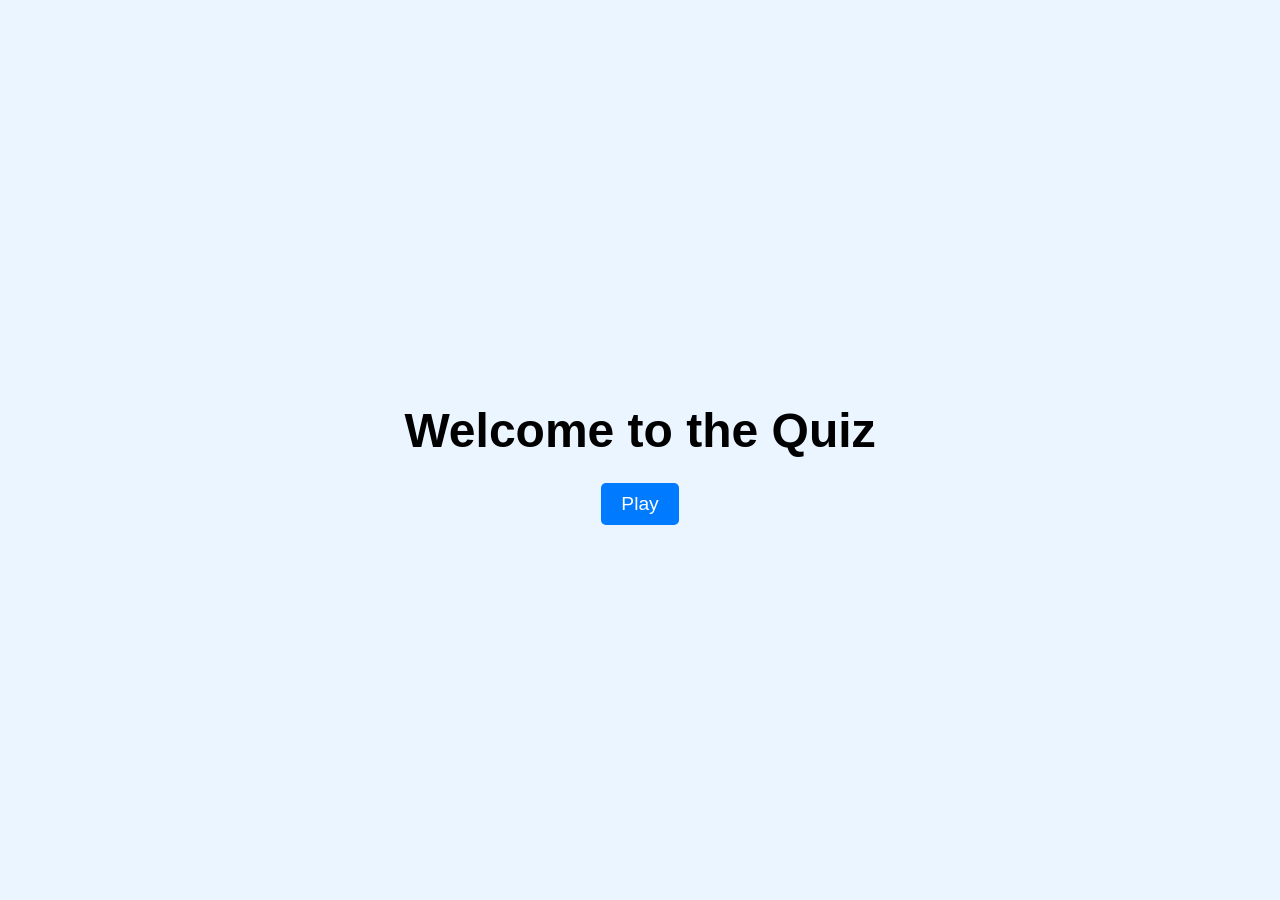
<file: index.html>
<!DOCTYPE html>
<html lang="en">
<head>
    <meta charset="UTF-8">
    <meta name="viewport" content="width=device-width, initial-scale=1.0">
    <title>Quiz App</title>
    <link rel="stylesheet" href="styles.css">
</head>
<body>
    <div class="container">
        <h1>Welcome to the Quiz</h1>
        <a href="game.html" class="btn">Play</a>
    </div>
</body>
</html>
</file>
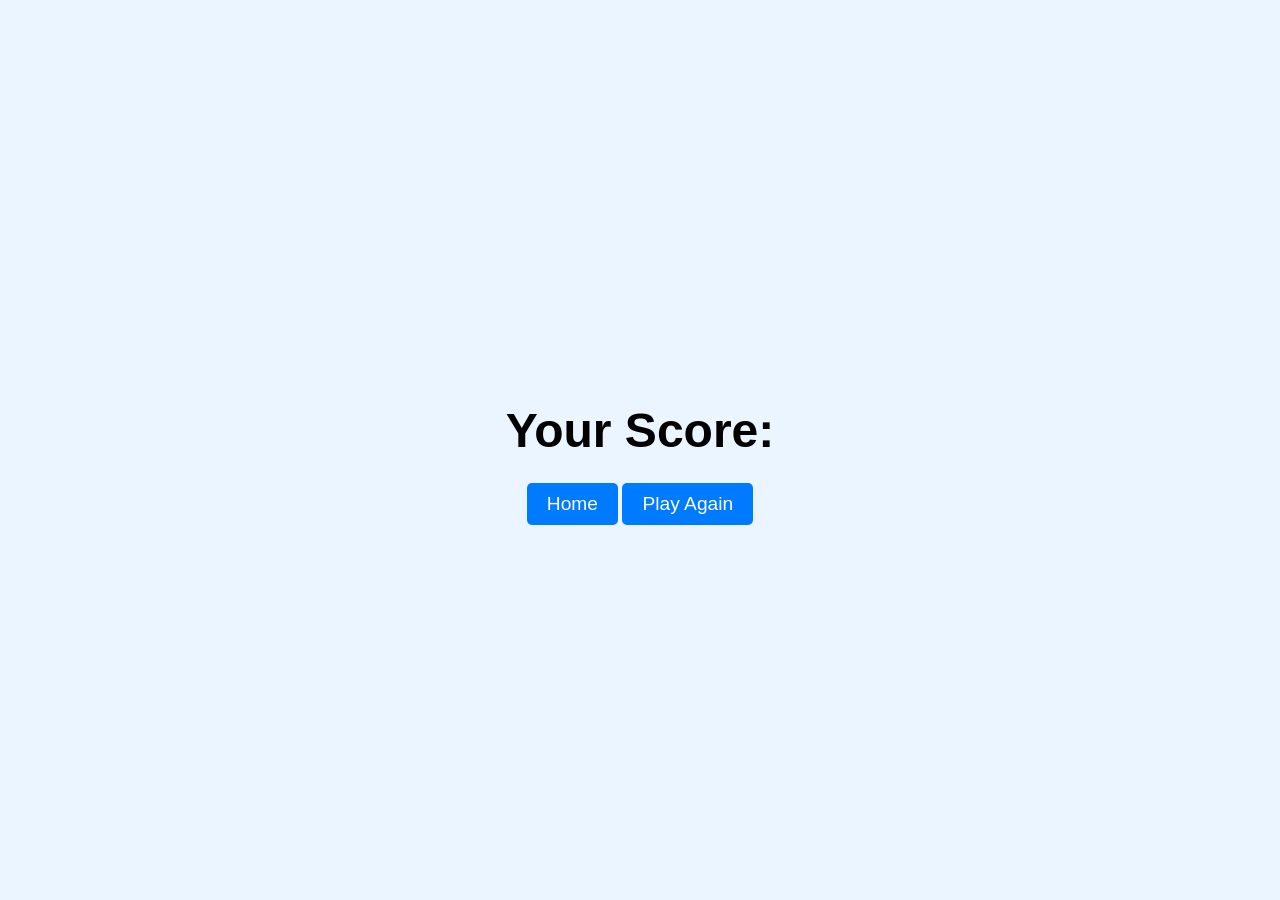
<file: end.html>
<!DOCTYPE html>
<html lang="en">
<head>
    <meta charset="UTF-8">
    <meta name="viewport" content="width=device-width, initial-scale=1.0">
    <title>Quiz End</title>
    <link rel="stylesheet" href="styles.css">
</head>
<body>
    <div class="container">
        <h1>Your Score: <span id="final-score"></span></h1>
        <a href="index.html" class="btn">Home</a>
        <a href="game.html" class="btn">Play Again</a>
    </div>
    <script>
        document.getElementById('final-score').innerText = localStorage.getItem('mostRecentScore');
    </script>
</body>
</html>
</file>
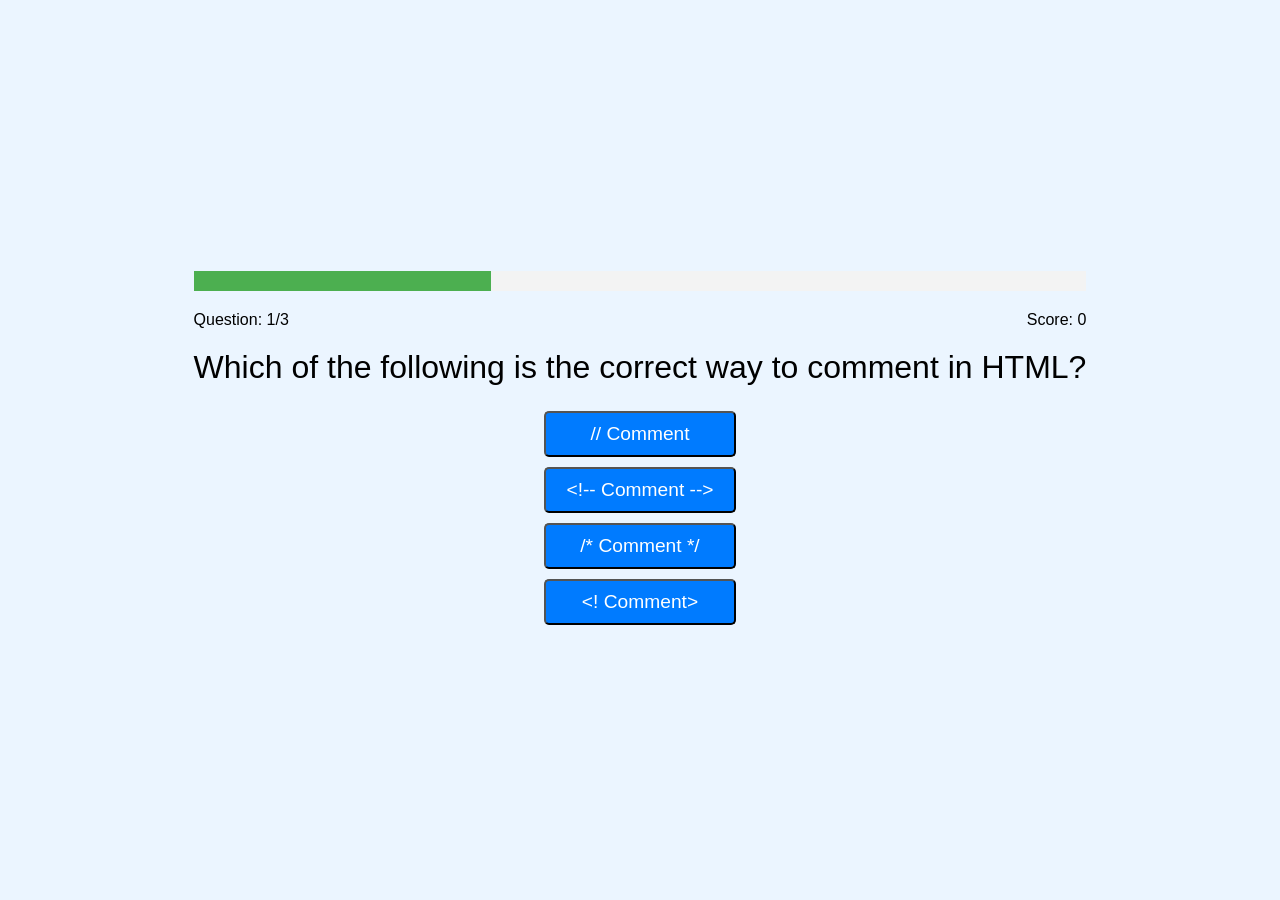
<file: game.html>
<!DOCTYPE html>
<html lang="en">
<head>
    <meta charset="UTF-8">
    <meta name="viewport" content="width=device-width, initial-scale=1.0">
    <title>Quiz Game</title>
    <link rel="stylesheet" href="styles.css">
</head>
<body>
    <div class="container">
        <div id="progress-bar">
            <div id="progress"></div>
        </div>
        <div id="hud">
            <div id="question-counter">Question: 1/3</div>
            <div id="score">Score: 0</div>
        </div>
        <div id="question-container">
            <div id="question">Question Text</div>
            <div id="answer-buttons" class="btn-container"></div>
        </div>
    </div>
    <script src="script.js"></script>
</body>
</html>
</file>
<file: styles.css>
body {
  font-family: Arial, sans-serif;
  display: flex;
  justify-content: center;
  align-items: center;
  height: 100vh;
  margin: 0;
  background-color: #ebf5ff;
}

.container {
  text-align: center;
}

h1 {
  font-size: 3em;
  margin-bottom: 20px;
}

.btn {
  display: inline-block;
  padding: 10px 20px;
  font-size: 1.2em;
  color: #fff;
  background-color: #007BFF;
  text-decoration: none;
  border-radius: 5px;
  transition: background-color 0.3s;
}

.btn:hover {
  background-color: #0056b3;
}

#question-container {
  display: none;
  flex-direction: column;
  align-items: center;
}

#question {
  font-size: 2em;
  margin-bottom: 20px;
}

.btn-container {
  display: flex;
  flex-direction: column;
}

.btn {
  margin: 5px 0;
}

.correct {
  background-color: green;
}

.wrong {
  background-color: red;
}

#hud {
  display: flex;
  justify-content: space-between;
  width: 100%;
  margin-bottom: 20px;
}

#progress-bar {
  width: 100%;
  background-color: #f3f3f3;
  margin-bottom: 20px;
}

#progress {
  width: 0%;
  height: 20px;
  background-color: #4caf50;
}
</file>
